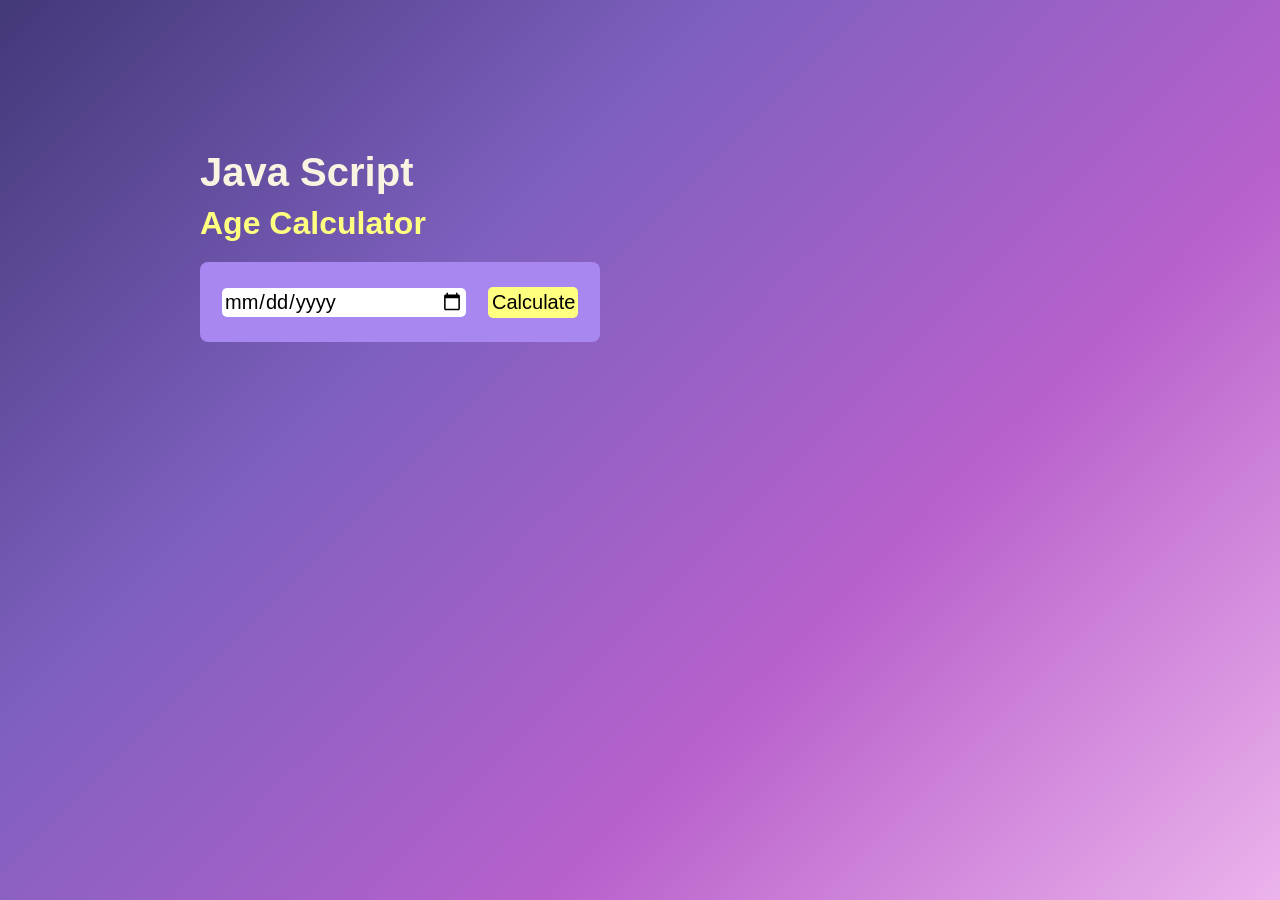
<file: AGE_CALCULATOR/age_cal.html>
<!DOCTYPE html>
<html lang="en">
<head>
    <meta charset="UTF-8">
    <meta name="viewport" content="width=device-width, initial-scale=1.0">
    <title> Age calculator </title>
    <link rel = "stylesheet" href = "age_cal.css">
</head>
<body>

    <div class="container">

        <h1 id = "one"> Java Script </h1>
        <h1 id = "two"> Age Calculator </h1>

        <div class="calculation">
            <input type = "date" id = "input-box">
            <button onclick = "calcAge(input.value)" id = "btn"> Calculate </button>
        </div>
        <div class="display">

        </div>

        <!-- <p id = "info"> you are 30 years, 4 months and 17 days old </p> -->
    </div>

    <script src = "age_cal.js"></script>
</body>
</html>
</file>
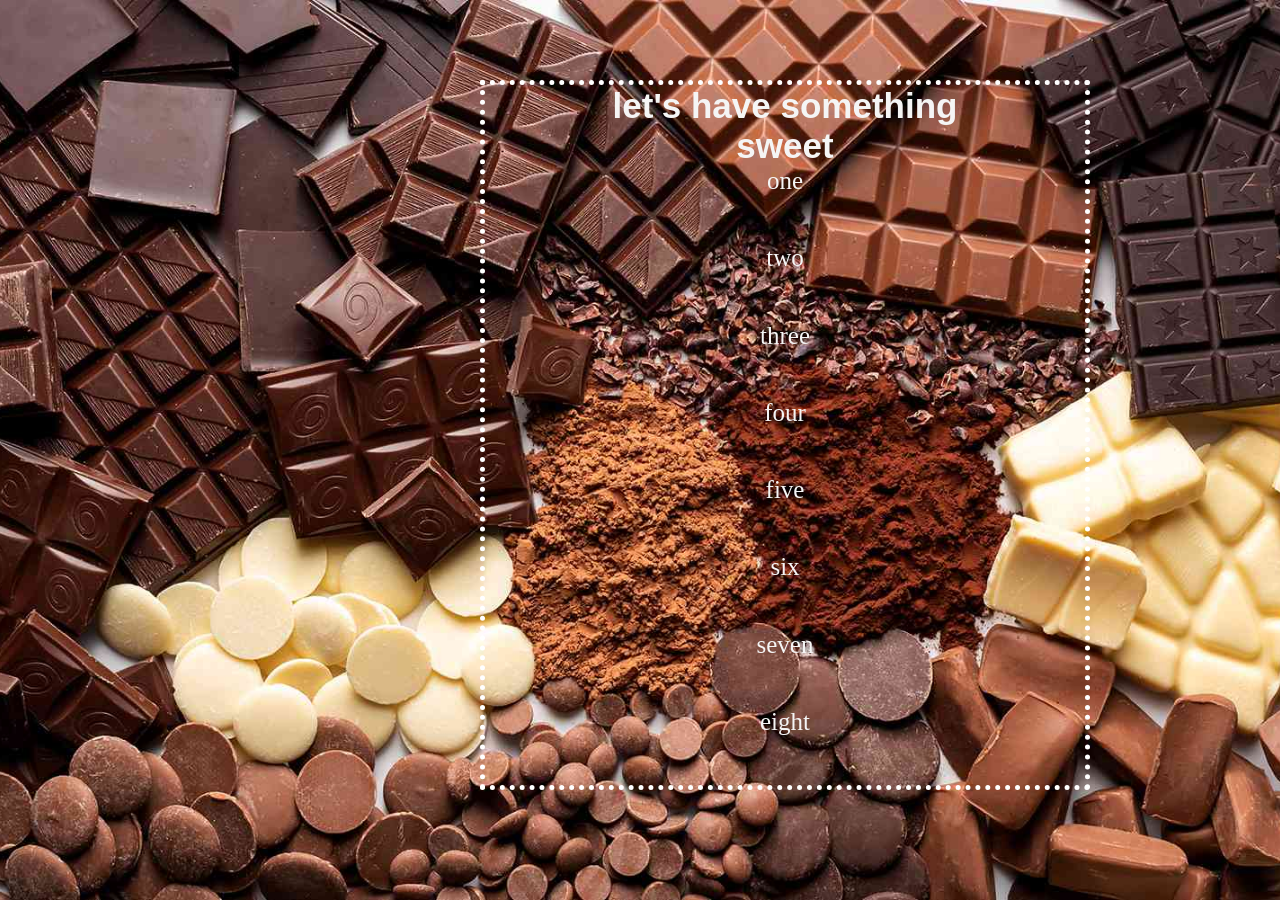
<file: DAIRY_MILK/dairy.html>
<!DOCTYPE html>
<html lang="en">
<head>
    <meta charset="UTF-8">
    <meta name="viewport" content="width=device-width, initial-scale=1.0">
    <title>DAIRY MILK ADD</title>
    <link rel = "stylesheet" href = "dairy.css">
</head>
<body>
    <div class="container">

        <button id = "btn"><b>let's have something sweet</b></button>

        <p id = "one"> one </p>
        <p id = "two"> two </p>
        <p id = "three"> three </p>
        <p id = "four"> four </p>
        <p id = "five"> five </p>
        <p id = "six"> six </p>
        <p id = "seven"> seven </p>
        <p id = "eight"> eight </p>

    </div>
    <script src = "dairy.js"></script>
</body>
</html>
</file>
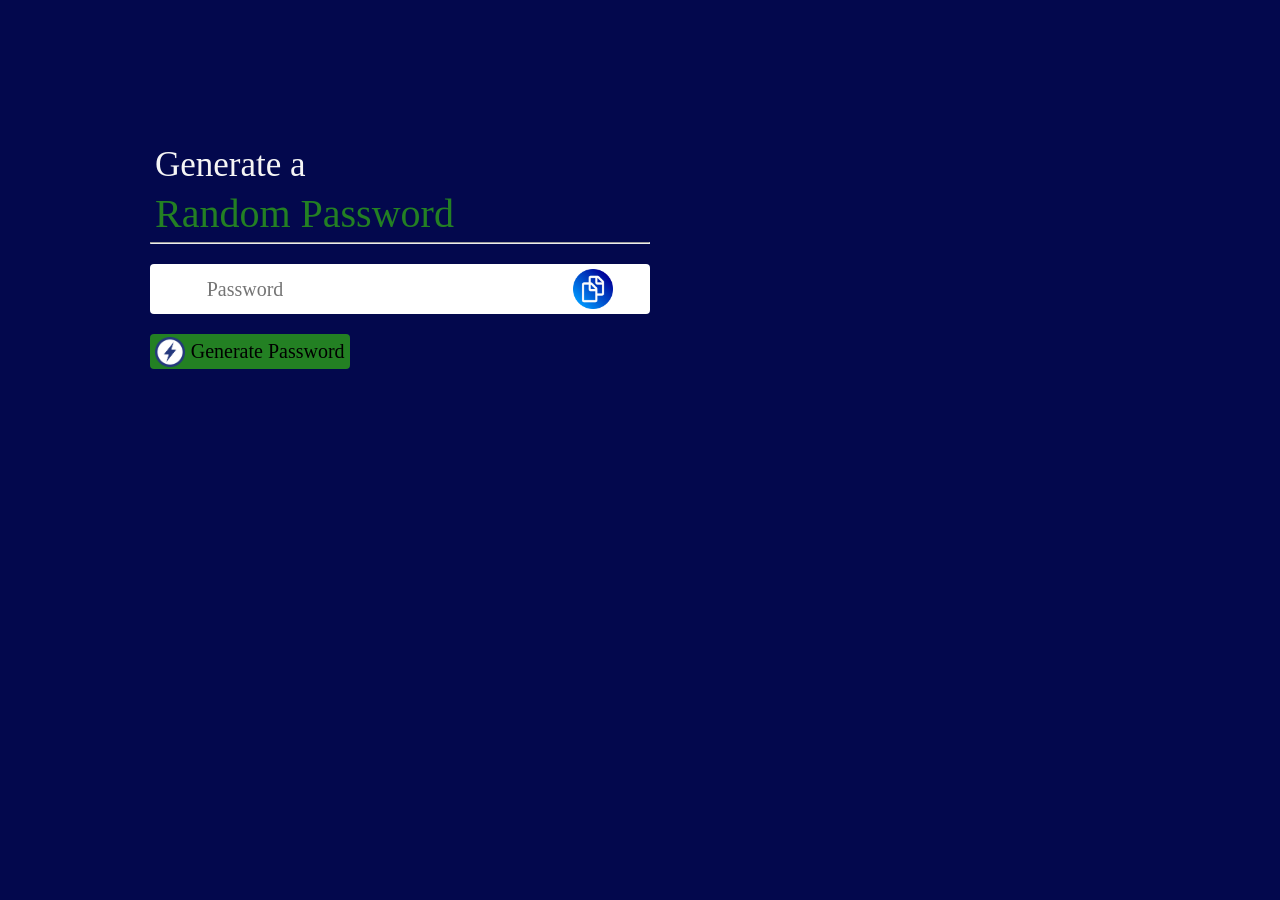
<file: GENERATE-RANDOM/pass.html>
<!DOCTYPE html>
<html lang="en">
<head>
    <meta charset="UTF-8">
    <meta name="viewport" content="width=device-width, initial-scale=1.0">
    <title>Document</title>
</head>
<link rel = "stylesheet" href = "pass.css">
<body>
    <div class="container">
        <p id = "p1"> Generate a </p>
        <p id = "p2"> Random Password </p>

        <hr id = hr>

        <div class="main">
            <input id = "input-box" type = "text" placeholder = "    Password">
            <div id="img1"> </div>
        </div>

        <div class="button">
            <div id="img2"> </div>
            <button id = "btn"> Generate Password </button>
        </div>

    </div>
    <script src = "pass.js"></script>
</body>
</html>
</file>
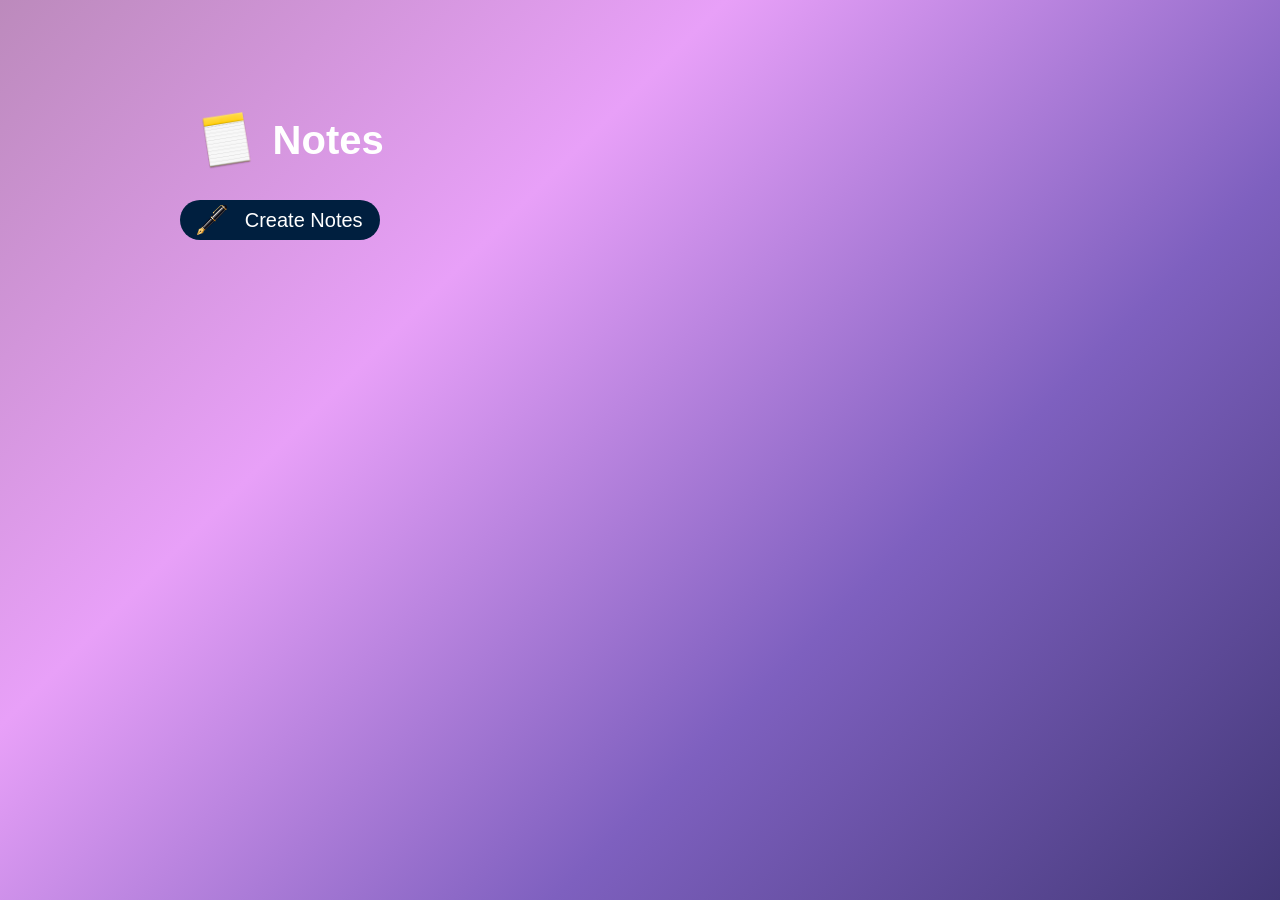
<file: NOTES/notes.html>
<!DOCTYPE html>
<html lang="en">
<head>
    <meta charset="UTF-8">
    <meta name="viewport" content="width=device-width, initial-scale=1.0">
    <title> Notes </title>
    <link rel = "stylesheet" href = "notes.css">
</head>

<body>
    <div class="container">

        <div class="header">
            <div id= "img1"> </div>
            <h1 id = "heading"> Notes </h1>
        </div>

        <div class="button">
            <div id="img2"> </div>
            <button id = "btn"> Create Notes </button>
        </div>

        <div class="notes-container">
            <!-- <p contenteditable = "true" id = "input-box">
                <img id = "img3" src = "delete.png">
            </p> -->

            
            <!-- <div id="img3">  </div>
        </div> -->

    </div>
<script src = "notes.js"></script>

</body>
</html>
</file>
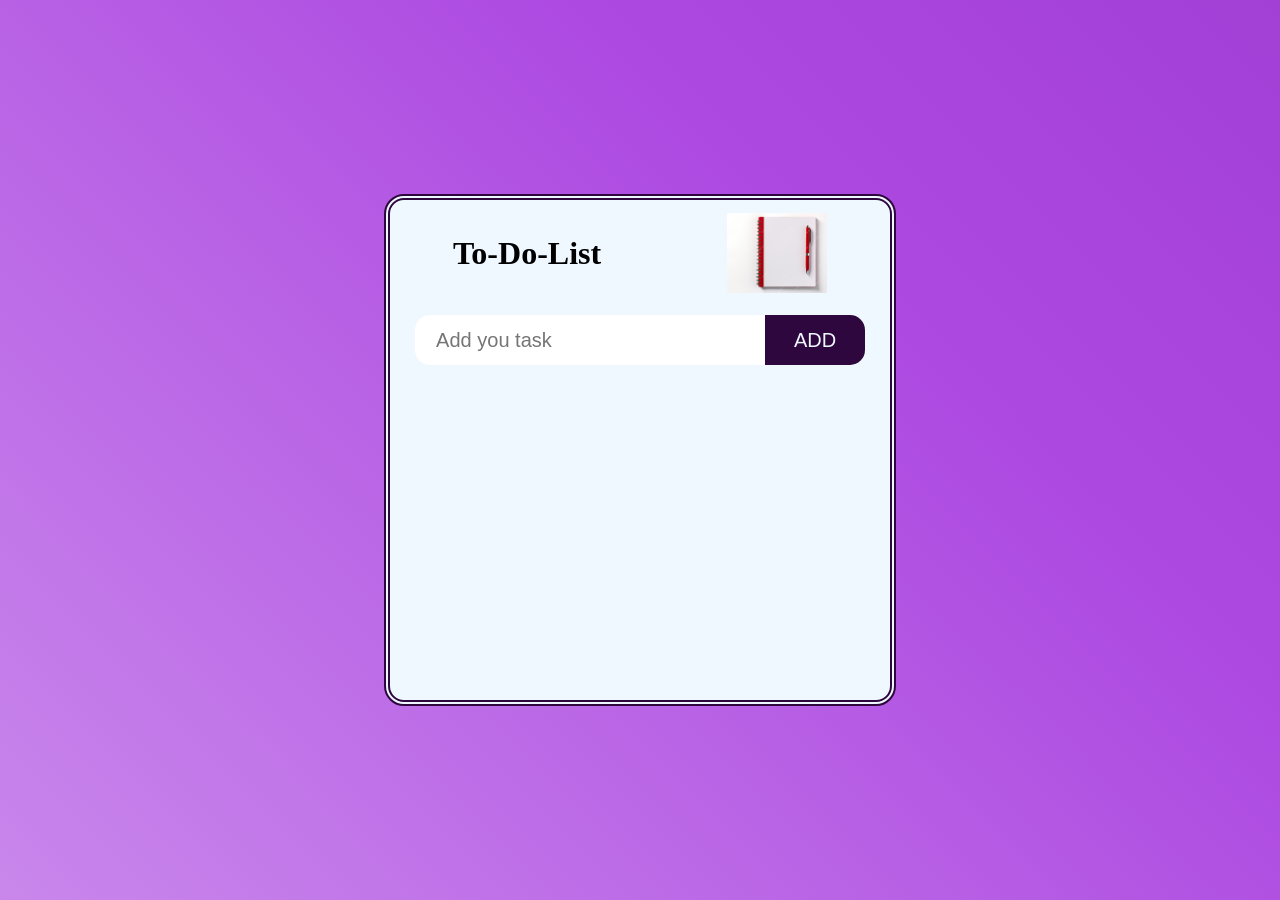
<file: TO_D0_LIST/to_do.html>
<!DOCTYPE html>
<html lang="en">
<head>
    <meta charset="UTF-8">
    <meta name="viewport" content="width=device-width, initial-scale=1.0">
    <title>Document</title>
    <link rel = "stylesheet" href = "to_do.css">
</head>
<body>

<div class="main-container">

    <div class="container">

        <div class="header">
            <div class="head">
                <h1> To-Do-List </h1>
            </div>
            <div class="icon"> </div>
        </div>

        <div class="main">
            <input id = "input" type = "text"  placeholder="    Add you task">
            <button onClick="addTask()" id = "#btn"> ADD </button>
        </div>

        <div class="list-container">
            <!-- <ul id = "list">
                <li>Task 1</li>
                <li>Task 2</li>
                <li>Task 3</li>
                <li>Task 4</li>
            </ul> -->

        </div>

    </div>

</div>
<script src = "to_do.js"></script>
</body>
</html>
</file>
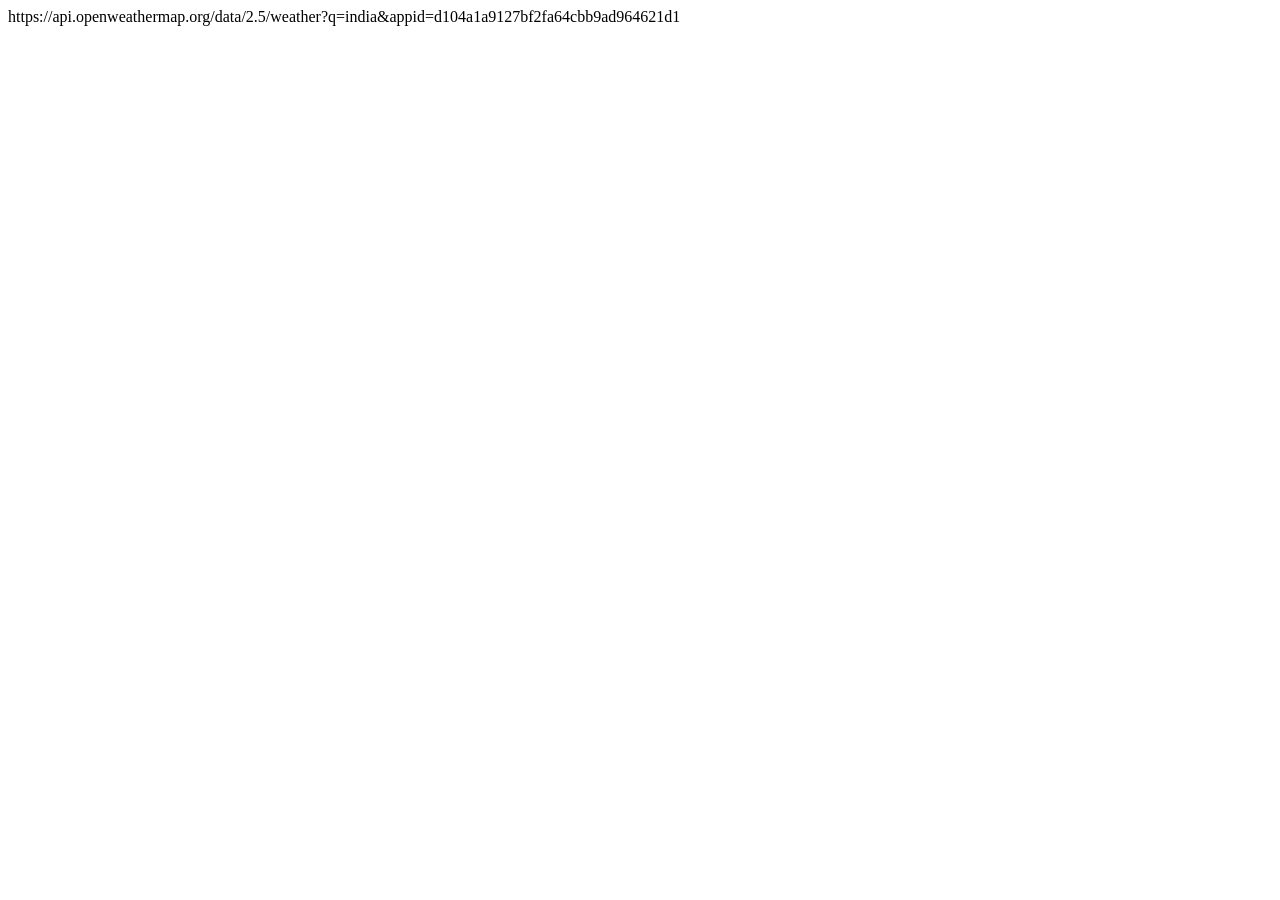
<file: WEATHER/waste.html>
<!DOCTYPE html>
<html lang="en">
<head>
    <meta charset="UTF-8">
    <meta name="viewport" content="width=device-width, initial-scale=1.0">
    <title>Document</title>
</head>
<body>
    https://api.openweathermap.org/data/2.5/weather?q=india&appid=d104a1a9127bf2fa64cbb9ad964621d1
</body>
</html>
</file>
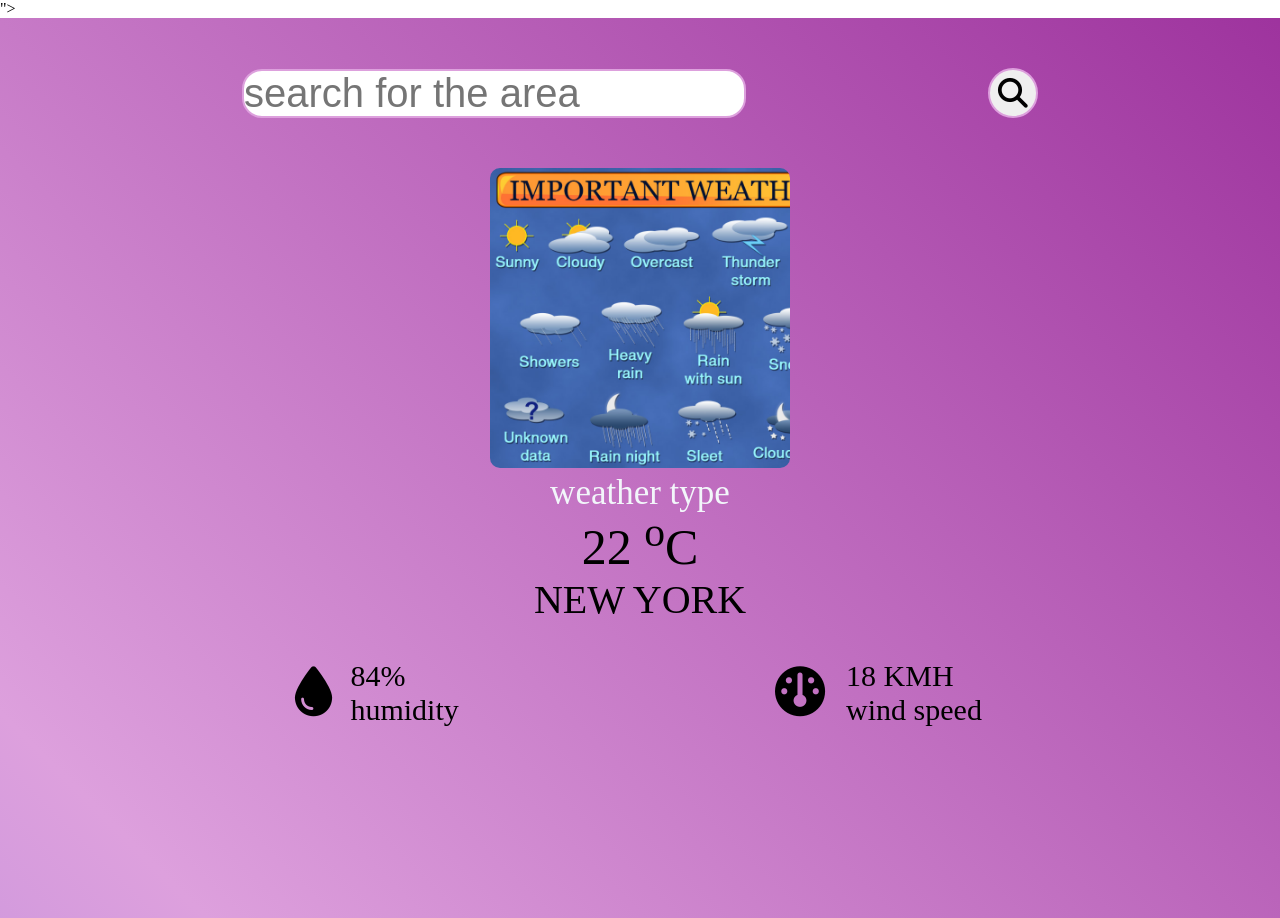
<file: WEATHER/wheather.html>
<!DOCTYPE html>
<html lang="en">
<head>
    <meta charset="UTF-8">
    <meta name="viewport" content="width=device-width, initial-scale=1.0">
    <title>Document</title>
    <link rel = "stylesheet" href = "wheather.css">
    <link rel="stylesheet" href="https://cdnjs.cloudflare.com/ajax/libs/font-awesome/6.6.0/css/all.min.css" integrity="sha512-Kc323vGBEqzTmouAECnVceyQqyqdsSiqLQISBL29aUW4U/M7pSPA/gEUZQqv1cwx4OnYxTxve5UMg5GT6L4JJg==" crossorigin="anonymous" referrerpolicy="no-referrer" />">

</head>
<body>
        <div id="container">

            <div class="navbar">
                <div id="search"><input type = "text" placeholder="search for the area"></div>
                <div id="search-icon"><button><i class="fa-solid fa-magnifying-glass"></i></button></div>
            </div>

            <div class="mainbody">
                <div id="img"> </div>
            </div>
            <div class="class">
                <p id = "type">weather type</p>
            </div>

            <div class="information1">
                <p id = "temp"> 22 <sup>o</sup>C</p>
            </div>

            <div class="information2">
                <p id = "name">  NEW YORK </p>
            </div>

            <div class="footer">

                <div id="humidity">
                    <div id="humidity-icon"> <i class="fa-solid fa-droplet"></i></div>
                    <div id="humidity-info">
                        <p id = "h-id"> 84% </p>
                        <p> humidity </p>
                    </div>
                </div>

                <div id="windspeed">
                    <div id="windspeed-icon"> <i class="fa-solid fa-gauge"></i></i></div>
                    <div id="windspeed-info">
                        <p id = "w-id"> 18 KMH </p>
                        <p> wind speed </p>
                    </div>
                </div>


        </div>
        <script src = "wheather.js"></script>
</body>
</html>
</file>
<file: AGE_CALCULATOR/age_cal.css>
*{
    margin: 0px;
    padding: 0px;
    border: border-box;
    font-family: sans-serif;
}
body {
    height: 100vh;
    width: 100vw;
    background: linear-gradient(135deg, #433878,#7E60BF,#b861cc,#ecb3ec);
}
.container {
    /* background-color: aqua; */
    position: absolute;
    top: 150px;
    left: 200px;
    height: 300px;
    width: 400px;
}
#one {
    color: #F8F4E1;
    font-size: 40px;
    margin-bottom: 10px;
}
#two {
    color: #FFFF80;
    margin-bottom: 20px;
}
.calculation {
    background-color: #a887f1;
    margin-bottom: 50px;
    height: 80px;
    display: flex;
    align-items: center;
    justify-content: space-evenly;
    border-radius: 8px;
}
.display {
    font-size: 25px;
}
#input-box {
    font-size: 20px;
    /* text-align: center; */
    padding: 2px;
    width: 60%;
    border-radius: 5px;
    border: none;
    outline: none;
    cursor: pointer;
}
#btn {
    font-size: 20px;  
    text-align: center;
    padding: 4px;
    width: 90px;
    border-radius: 5px;
    border: none;
    outline: none;
    cursor: pointer;
    background-color: #FFFF80;
}
</file>
<file: DAIRY_MILK/dairy.css>
*{
    margin: 0px;
    padding: 0px;
    border: border-box;
}
body{
    background-image: url("chocolate.jpg");
    background-position: center;
    background-repeat: no-repeat;
    background-size: 1000px;
    background-attachment: fixed; 
    background-size: cover;
    display: flex;
    justify-content: center;
    align-items: center;
    opacity: 20;

}
.container {
    /* background-color: aqua; */
    height: 700px;
    width: 600px;
    display: flex;
    flex-direction: column;
    justify-content: space-evenly;
    align-items: center;
    position: absolute;
    top: 80px;
    left: 480px;
    border: 5px dotted white;

}
p {
    /* background-color: aquamarine; */
    height: 200px;
    width: 400px;
    text-align: center;
    font-size: 20px;
    font-family: "lucida Handwriting"; 
    border-radius: 10px;
    font-size: 25px;
    color: whitesmoke;
    animation: color 3s ease-in-out 15s infinite;
}
#btn {
    height: 200px;
    width: 400px;
    text-align: center;
    font-size: 35px;
    padding: 1px;
    background-color: transparent;
    border: none;
    color: whitesmoke;
}
#btn :hover {
    border: 1px solid purple;
}
@keyframes color {
    0%{
        color: black;
    }
    25%{
        color: darkblue;
    }
    50%{
        color: purple;
    }
    75%{
        color: plum;
    }
    100%{
        color: pink;
    }
}
</file>
<file: GENERATE-RANDOM/pass.css>
*{
    margin: 0px;
    padding: 0px;
    border: border-box;
    font-family: 'Times New Roman', Times, serif;
}
body {
    background-color: #03084d;
}
.container {
    /* height: 500px;
    width: 500px; */
    position: absolute;
    top: 140px;
    left: 150px;
}
#p1 {
    font-size: 35px;
    margin: 5px;
    color: whitesmoke;
}
#p2 {
    font-size: 40px; 
    margin: 5px;
    /* padding: 5px; */
    color: #238023;
}
#hr {
    color: #238023;
}
.main {
    height: 50px;
    width: 500px;
    background-color: white;
    position: relative;
    top: 20px;
    display: flex;
    align-items: center;
    justify-content: space-evenly;
    border-radius: 4px;
}
#input-box {
    width: 70%;
    height: 40px;
    border: none;
    outline: none;
    font-size: 20px;
}
#img1 {
    height: 40px;
    width: 40px;
    background-image: url("copy1.webp");
    background-size: cover;
    cursor: pointer;
}
.button {
    position: relative;
    top: 40px;
    background-color: aqua;
    height: 35px;
    display: flex;
    align-items: center;
    justify-content: space-evenly;
    width: 200px;
    border-radius: 4px;
    background-color: #238023;
    
}
#img2 {
    height: 30px;
    width: 30px;
    /* display: inline; */
    background-image: url("current.png");
    background-size: cover;
}
#btn {
    font-size: 20px;
    background-color: #238023;
    border: none;
    /* border: transparent; */
    cursor: pointer;

    /* color: whitesmoke; */
    /* font-weight: bold; */
}
</file>
<file: NOTES/notes.css>
*{
    margin: 0px;
    padding : 0px;
    border: border-box;
    font-family: sans-serif;
}
body {
    height: 100vh;
    width: 100vw;
    background: linear-gradient(135deg, #bc8abc,#e8a0f8,#7E60BF,#433878);

}
.container {
    position: absolute;
    top: 100px;
    left: 180px;
}
.header {
    /* background-color: aqua; */
    height: 80px;
    width: 220px;
    display: flex;
    justify-content: space-evenly;
    align-items: center;
}
#heading {
    font-size: 40px;
    color: white;
}
#img1 {
    height: 60px;
    width: 60px;
    background-image: url("notes3.png");
    background-size: cover;
}
.button {
    background-color: #001F3F;
    position: relative;
    top: 20px;
    height: 40px;
    display: flex;
    align-items: center;
    justify-content: space-evenly;
    border-radius: 25px;
    width: 200px;
}
#img2 {
    height: 30px;
    width: 30px;
    background-image: url("pen.webp");
    background-size: cover;
}
#btn {
    font-size: 20px;
    border: none;
    outline: none;
    background-color: #001F3F;
    cursor: pointer;
    color: white;
}
.notes-container {
    /* position: relative;
    top: 40px;
    height: 100px;
    width: 250px;
    background-color: white;
    border-radius: 5px; */
}
#input-box {
    border: none;
    outline: none;
    position: relative;
    top: 40px;
    height: 120px;
    width: 250px;
    background-color: white;
    border-radius: 8px;
}
#img3 {
    height: 20px;
    width: 20px;
    background-image: url("delete.png");
    background-size: cover;
    position: relative;
    left: 225px;
    top: 90px;
    cursor: pointer;
}
</file>
<file: TO_D0_LIST/to_do.css>
*{
    margin: 0px;
    padding: 0px;
    border: border-box;
}
body {
    text-emphasis: center;
}

.main-container {
    background: linear-gradient(45deg,#EBD3F8,#AD49E1,#7A1CAC);
    background-size: 300% 300%;
    height: 100vh;
    display: flex;
    justify-content: center;
    align-items: center;
}
.container {
    height: 500px;
    width: 500px;
    background-color: aliceblue;
    /* display: flex;
    justify-content: space-around; */
    border-radius: 20px;
    border: 6px double #2E073F;
    animation: color 3s ease-in-out 0s infinite;
}
@keyframes color {
    0%{
        border: 6px double rgb(133, 7, 133);
    }
    25%{
        border: 6px double orange;
    }
    50%{
        border: 6px double red;
    }
    75%{
        border: 6px double rgb(238, 55, 55);
    }
    100%{
        border: 6px double goldenrod;
    }
}
.header {
    display: flex;
    justify-content: space-around;
    align-items: center;
    height: 100px;
    width: 100%;
    /* background-color: aqua; */
    position: relative;
    top: 3px;
}
.icon {
    height: 80px;
    width: 100px;
    background-image: url("icon.avif");
    background-size: cover;
}
.main {
    height: 80px;
    /* background-color: aquamarine; */
    display: flex;
    justify-content: center;
    align-items: center;
}
.main input {
    height: 50px;
    width: 70%;
    font-size: 20px;
    border: 2px solid transparent;
    border-top-left-radius: 15px;
    border-bottom-left-radius: 15px;
    border: none;
    outline: none;
}
.main button {
    height: 50px;
    width: 100px;
    font-size: 20px;
    border: none;
    border-top-right-radius: 15px;
    border-bottom-right-radius: 15px;
    /* border-radius: 15px; */
    background-color: #2E073F;
    color: aliceblue;
}

.list-container {
    /* background-color: blueviolet; */
    position: relative;
    left: 40px;
}

ul li {
    list-style: none;
    font-size: 30px;
    padding: 10px;
    cursor: pointer;
    position: relative;
    user-select: none;
}
ul li ::before {
    content: " ";
    position: absolute;
    height: 28px;
    width: 128x;
    border-radius: 50%;
    background-image: url("unchecked.webp");
    background-size: cover;
    background-position: center;
    top: 12px;
    left: 8px;
}
.list-container{
    /* background-color: aqua; */
    height: 30px;


}
.list-container li {
    /* width: 80%; */
    font-size: 25px;
}
span {
    height: 25px;
    width: 25px;
    position: absolute;
    left: 350px;
    font-size: 25px;
    border-radius: 50%;
    background-color: rgb(255, 68, 0);
    text-align: center;
    cursor: pointer;
}
.checked {
    color: black;
    text-decoration: line-through;
}
</file>
<file: WEATHER/wheather.css>
*{
    margin: 0px;
    padding: 0px;
    border: border-box;
}

#container {
    height: 100vh;
    width: 100%;
    /* background-color: plum; */
    background: linear-gradient(45deg,rgb(85, 85, 222),plum,purple,#7462ff);
    background-size: 400% 400%;
    animation: color 10s ease-in-out infinite;
}
@keyframes color{
    0%{
        background-position: 0% 50%;
    }
    50%{
        background-position: 100% 50%;
    }
    100%{
        background-position: 0% 50%;
    }
}
.navbar {
    height: 150px;
    display: flex;
    justify-content: space-evenly;
    align-items: center;

}
#search input {
    font-size: 40px;
    border-radius: 20px;
    border: 2px solid plum;
    width: 500px;
}

#search-icon button {
    font-size: 30px;
    border-radius: 50%;
    height: 50px;
    width: 50px;
    display: flex;
    justify-content: center;
    align-items: center;
    border: 2px solid plum;
}
.mainbody {
    display: flex;
    align-items: center;
    justify-content: center;
}
#img {
    height: 300px;
    width: 300px;
    background-color: aqua;
    /* position: relative;
    top: 30px; */
    background-image: url("wheather.png");
    background-size: cover;
    border-radius: 10px;
}
.class {
    height: 40px;
    /* background-color: aqua; */
    display: flex;
    justify-content: center;
    align-items: center;
    position: relative;
    top: 5px;
}
#type {
    font-size: 35px;
    color:rgb(242, 246, 250);
}
.information1 {
display: flex;
justify-content: space-around;
align-items: center;
font-size: 50px;
font-weight: 500;
}
.information2 {
    display: flex;
    justify-content: space-around;
    align-items: center;
    font-size: 40px;
    font-weight: 400;
}
.footer {
    height: 100px;
    display: flex;
    align-items: center;
    justify-content: space-evenly;
}
#humidity {
    height: 50px;
    width: 200px;
    display: flex;
    justify-content: space-evenly;
    align-items: center;
    position: relative;
    top: 20px;
}
#humidity-icon {
    font-size: 50px;
}

#humidity-info {
    font-size: 30px;
}
#windspeed {
    height: 50px;
    width: 250px;
    display: flex;
    justify-content: space-evenly;
    align-items: center;
    position: relative;
    top: 20px;

}
#windspeed-icon {
    font-size: 50px;
}

#windspeed-info {
    font-size: 30px;
}
.newclass1 {
    background-image: url("clouds.png");
    background-size: cover;
}
</file>
